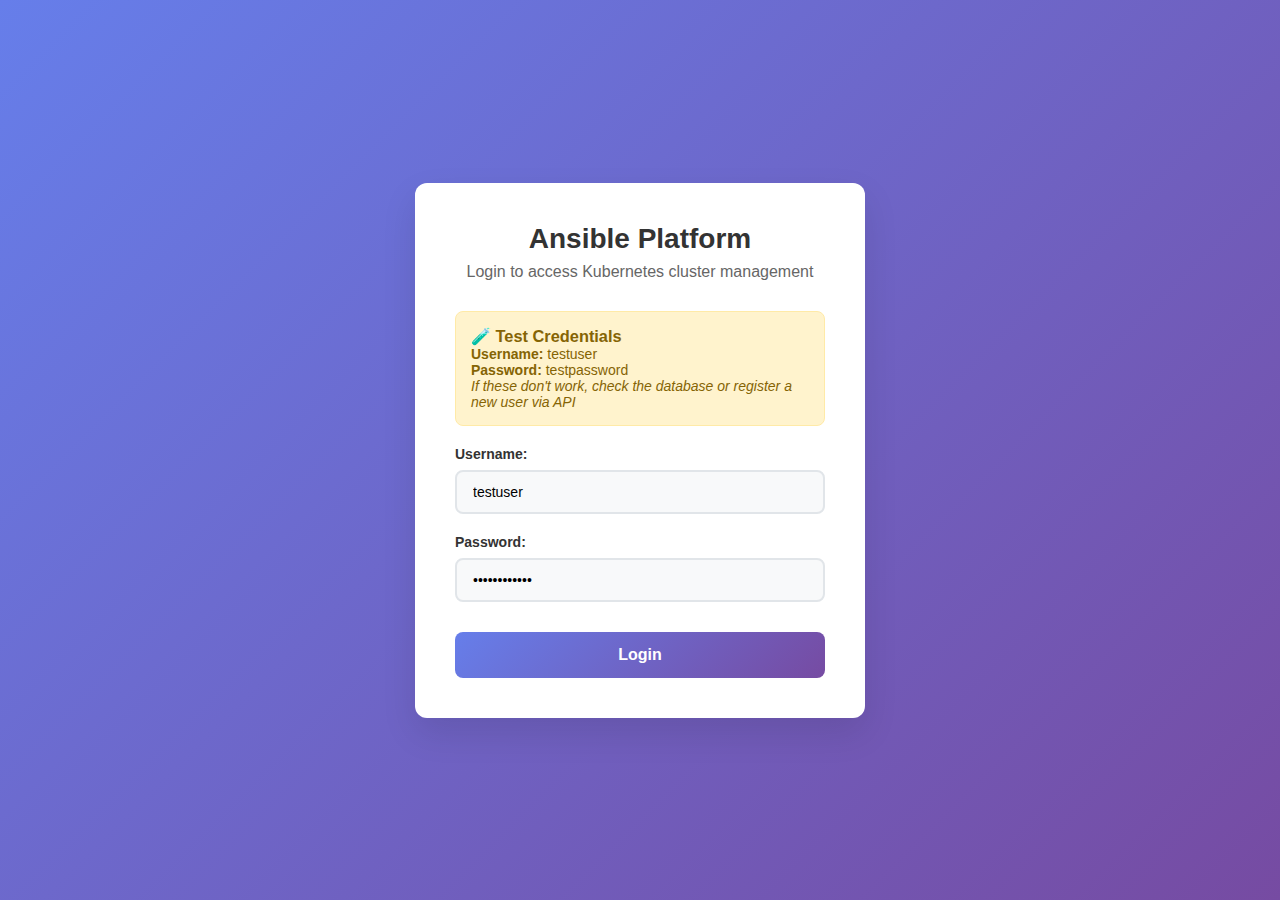
<file: login.html>
<!DOCTYPE html>
<html lang="en">
<head>
    <meta charset="UTF-8">
    <meta name="viewport" content="width=device-width, initial-scale=1.0">
    <title>Login - Ansible Platform</title>
    <style>
        * {
            margin: 0;
            padding: 0;
            box-sizing: border-box;
        }

        body {
            font-family: 'Segoe UI', Tahoma, Geneva, Verdana, sans-serif;
            background: linear-gradient(135deg, #667eea 0%, #764ba2 100%);
            min-height: 100vh;
            display: flex;
            justify-content: center;
            align-items: center;
            padding: 20px;
        }

        .container {
            background: white;
            border-radius: 12px;
            box-shadow: 0 15px 35px rgba(0, 0, 0, 0.1);
            padding: 40px;
            width: 100%;
            max-width: 450px;
        }

        .header {
            text-align: center;
            margin-bottom: 30px;
        }

        .header h1 {
            color: #333;
            font-size: 28px;
            margin-bottom: 8px;
        }

        .header p {
            color: #666;
            font-size: 16px;
        }

        .form-group {
            margin-bottom: 20px;
        }

        label {
            display: block;
            margin-bottom: 8px;
            font-weight: 600;
            color: #333;
            font-size: 14px;
        }

        input[type="text"],
        input[type="password"] {
            width: 100%;
            padding: 12px 16px;
            border: 2px solid #e1e5e9;
            border-radius: 8px;
            font-size: 14px;
            transition: all 0.3s ease;
            background: #f8f9fa;
        }

        input[type="text"]:focus,
        input[type="password"]:focus {
            outline: none;
            border-color: #667eea;
            background: white;
            box-shadow: 0 0 0 3px rgba(102, 126, 234, 0.1);
        }

        .submit-btn {
            width: 100%;
            background: linear-gradient(135deg, #667eea 0%, #764ba2 100%);
            color: white;
            border: none;
            padding: 14px 20px;
            border-radius: 8px;
            font-size: 16px;
            font-weight: 600;
            cursor: pointer;
            transition: all 0.3s ease;
            margin-top: 10px;
        }

        .submit-btn:hover {
            transform: translateY(-2px);
            box-shadow: 0 8px 25px rgba(102, 126, 234, 0.3);
        }

        .submit-btn:disabled {
            background: #ccc;
            cursor: not-allowed;
            transform: none;
            box-shadow: none;
        }

        .result {
            margin-top: 20px;
            padding: 16px;
            border-radius: 8px;
            display: none;
        }

        .result.success {
            background: #d4edda;
            color: #155724;
            border: 1px solid #c3e6cb;
            display: block;
        }

        .result.error {
            background: #f8d7da;
            color: #721c24;
            border: 1px solid #f5c6cb;
            display: block;
        }

        .result.loading {
            background: #cce7ff;
            color: #004085;
            border: 1px solid #b3d7ff;
            display: block;
        }

        .token-section {
            background: #f8f9fa;
            border-radius: 8px;
            padding: 20px;
            margin-top: 20px;
            border-left: 4px solid #28a745;
            display: none;
        }

        .token-display {
            background: #e9ecef;
            border-radius: 6px;
            padding: 15px;
            margin-top: 10px;
            font-family: 'Courier New', monospace;
            font-size: 12px;
            word-break: break-all;
            border: 1px solid #dee2e6;
        }

        .action-buttons {
            display: flex;
            gap: 10px;
            margin-top: 15px;
        }

        .action-btn {
            flex: 1;
            padding: 10px;
            border: none;
            border-radius: 6px;
            font-size: 14px;
            font-weight: 600;
            cursor: pointer;
            transition: all 0.3s ease;
        }

        .copy-btn {
            background: #28a745;
            color: white;
        }

        .copy-btn:hover {
            background: #218838;
        }

        .upload-btn {
            background: #007bff;
            color: white;
        }

        .upload-btn:hover {
            background: #0056b3;
        }

        .loading-spinner {
            border: 3px solid #f3f3f3;
            border-top: 3px solid #667eea;
            border-radius: 50%;
            width: 20px;
            height: 20px;
            animation: spin 1s linear infinite;
            display: inline-block;
            margin-right: 10px;
            vertical-align: middle;
        }

        .test-credentials {
            background: #fff3cd;
            border: 1px solid #ffeaa7;
            border-radius: 8px;
            padding: 15px;
            margin-bottom: 20px;
            font-size: 14px;
            color: #856404;
        }

        @keyframes spin {
            0% { transform: rotate(0deg); }
            100% { transform: rotate(360deg); }
        }
    </style>
</head>
<body>
    <div class="container">
        <div class="header">
            <h1>Ansible Platform</h1>
            <p>Login to access Kubernetes cluster management</p>
        </div>

        <div class="test-credentials">
            <h3>🧪 Test Credentials</h3>
            <p><strong>Username:</strong> testuser</p>
            <p><strong>Password:</strong> testpassword</p>
            <p><em>If these don't work, check the database or register a new user via API</em></p>
        </div>

        <form id="loginForm">
            <div class="form-group">
                <label for="username">Username:</label>
                <input type="text" id="username" name="username" placeholder="Enter username" required>
            </div>

            <div class="form-group">
                <label for="password">Password:</label>
                <input type="password" id="password" name="password" placeholder="Enter password" required>
            </div>

            <button type="submit" class="submit-btn" id="loginBtn">
                Login
            </button>
        </form>

        <div id="result"></div>

        <div id="tokenSection" class="token-section">
            <h3>✅ Login Successful!</h3>
            <p>Your access token:</p>
            <div id="tokenDisplay" class="token-display"></div>
            <div class="action-buttons">
                <button class="action-btn copy-btn" onclick="copyToken()">Copy Token</button>
                <button class="action-btn upload-btn" onclick="goToUpload()">Go to Upload</button>
            </div>
        </div>
    </div>

    <script>
        // Form submission
        document.getElementById('loginForm').addEventListener('submit', async function(e) {
            e.preventDefault();
            
            const username = document.getElementById('username').value;
            const password = document.getElementById('password').value;
            const loginBtn = document.getElementById('loginBtn');
            const resultDiv = document.getElementById('result');
            const tokenSection = document.getElementById('tokenSection');
            const tokenDisplay = document.getElementById('tokenDisplay');
            
            // Show loading state
            showResult('loading', 'Logging in...');
            loginBtn.disabled = true;
            loginBtn.innerHTML = '<div class="loading-spinner"></div> Logging in...';
            
            try {
                const response = await fetch('http://localhost:8000/api/login', {
                    method: 'POST',
                    headers: {
                        'Content-Type': 'application/json',
                    },
                    body: JSON.stringify({
                        username: username,
                        password: password
                    })
                });
                
                const data = await response.json();
                
                if (response.ok) {
                    const token = data.access_token;
                    showResult('success', 'Login successful!');
                    
                    // Display token
                    tokenDisplay.textContent = token;
                    tokenSection.style.display = 'block';
                    
                    // Store token in localStorage for the upload page
                    localStorage.setItem('ansible_token', token);
                    localStorage.setItem('ansible_username', username);
                    
                } else {
                    showResult('error', `Login failed: ${data.detail || 'Invalid credentials'}`);
                    tokenSection.style.display = 'none';
                }
            } catch (error) {
                showResult('error', `Network error: ${error.message}`);
                tokenSection.style.display = 'none';
            } finally {
                loginBtn.disabled = false;
                loginBtn.innerHTML = 'Login';
            }
        });

        function showResult(type, message) {
            const resultDiv = document.getElementById('result');
            resultDiv.className = `result ${type}`;
            if (type === 'loading') {
                resultDiv.innerHTML = `<div class="loading-spinner"></div> ${message}`;
            } else {
                resultDiv.innerHTML = message;
            }
            resultDiv.style.display = 'block';
        }

        function copyToken() {
            const tokenDisplay = document.getElementById('tokenDisplay');
            const token = tokenDisplay.textContent;
            
            navigator.clipboard.writeText(token).then(() => {
                alert('Token copied to clipboard!');
            }).catch(() => {
                // Fallback for older browsers
                const textArea = document.createElement('textarea');
                textArea.value = token;
                document.body.appendChild(textArea);
                textArea.select();
                document.execCommand('copy');
                document.body.removeChild(textArea);
                alert('Token copied to clipboard!');
            });
        }

        function goToUpload() {
            window.location.href = '/clusters-dashboard'; 
        }

        // Auto-fill test credentials for easier testing
        document.getElementById('username').value = 'testuser';
        document.getElementById('password').value = 'testpassword';
    </script>
</body>
</html>
</file>
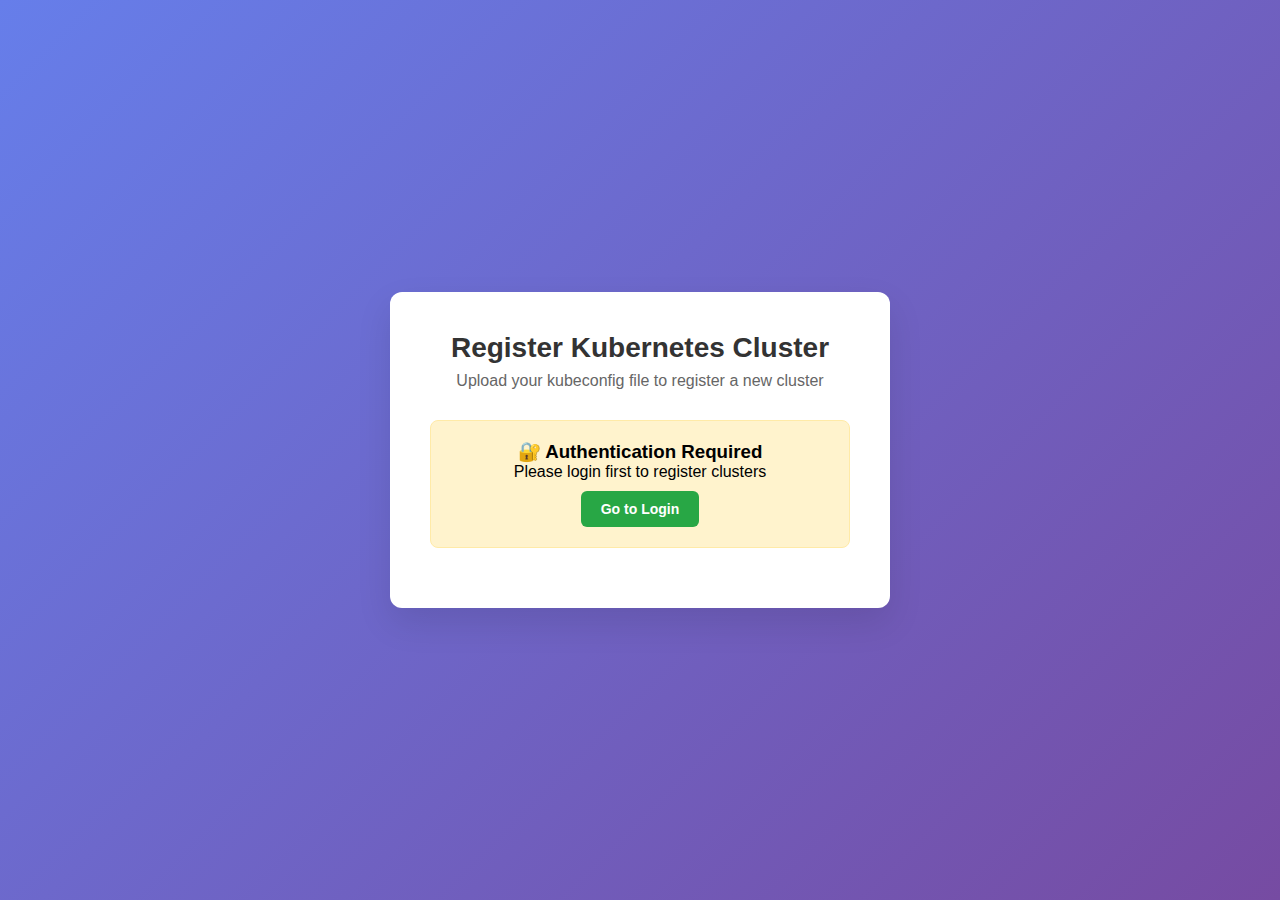
<file: upload.html>
<!DOCTYPE html>
<html lang="en">
<head>
    <meta charset="UTF-8">
    <meta name="viewport" content="width=device-width, initial-scale=1.0">
    <title>Upload Kubeconfig - Ansible Platform</title>
    <style>
        * {
            margin: 0;
            padding: 0;
            box-sizing: border-box;
        }

        body {
            font-family: 'Segoe UI', Tahoma, Geneva, Verdana, sans-serif;
            background: linear-gradient(135deg, #667eea 0%, #764ba2 100%);
            min-height: 100vh;
            display: flex;
            justify-content: center;
            align-items: center;
            padding: 20px;
        }

        .container {
            background: white;
            border-radius: 12px;
            box-shadow: 0 15px 35px rgba(0, 0, 0, 0.1);
            padding: 40px;
            width: 100%;
            max-width: 500px;
        }

        .header {
            text-align: center;
            margin-bottom: 30px;
        }

        .header h1 {
            color: #333;
            font-size: 28px;
            margin-bottom: 8px;
        }

        .header p {
            color: #666;
            font-size: 16px;
        }

        .user-info {
            background: #e7f3ff;
            border-radius: 8px;
            padding: 15px;
            margin-bottom: 20px;
            border-left: 4px solid #007bff;
        }

        .form-group {
            margin-bottom: 20px;
        }

        label {
            display: block;
            margin-bottom: 8px;
            font-weight: 600;
            color: #333;
            font-size: 14px;
        }

        input[type="text"],
        input[type="file"] {
            width: 100%;
            padding: 12px 16px;
            border: 2px solid #e1e5e9;
            border-radius: 8px;
            font-size: 14px;
            transition: all 0.3s ease;
            background: #f8f9fa;
        }

        input[type="text"]:focus,
        input[type="file"]:focus {
            outline: none;
            border-color: #667eea;
            background: white;
            box-shadow: 0 0 0 3px rgba(102, 126, 234, 0.1);
        }

        .file-input-wrapper {
            position: relative;
            overflow: hidden;
            display: inline-block;
            width: 100%;
        }

        .file-input-custom {
            display: flex;
            align-items: center;
            justify-content: space-between;
            padding: 12px 16px;
            border: 2px dashed #e1e5e9;
            border-radius: 8px;
            background: #f8f9fa;
            cursor: pointer;
            transition: all 0.3s ease;
        }

        .file-input-custom:hover {
            border-color: #667eea;
            background: #f0f4ff;
        }

        .file-input-custom.has-file {
            border-color: #28a745;
            background: #f8fff9;
        }

        .file-name {
            color: #666;
            font-size: 14px;
            flex-grow: 1;
        }

        .browse-btn {
            background: #667eea;
            color: white;
            padding: 6px 12px;
            border-radius: 6px;
            font-size: 12px;
            font-weight: 600;
            transition: background 0.3s ease;
        }

        .submit-btn {
            width: 100%;
            background: linear-gradient(135deg, #667eea 0%, #764ba2 100%);
            color: white;
            border: none;
            padding: 14px 20px;
            border-radius: 8px;
            font-size: 16px;
            font-weight: 600;
            cursor: pointer;
            transition: all 0.3s ease;
            margin-top: 10px;
        }

        .submit-btn:hover {
            transform: translateY(-2px);
            box-shadow: 0 8px 25px rgba(102, 126, 234, 0.3);
        }

        .submit-btn:disabled {
            background: #ccc;
            cursor: not-allowed;
            transform: none;
            box-shadow: none;
        }

        .result {
            margin-top: 20px;
            padding: 16px;
            border-radius: 8px;
            display: none;
        }

        .result.success {
            background: #d4edda;
            color: #155724;
            border: 1px solid #c3e6cb;
            display: block;
        }

        .result.error {
            background: #f8d7da;
            color: #721c24;
            border: 1px solid #f5c6cb;
            display: block;
        }

        .result.loading {
            background: #cce7ff;
            color: #004085;
            border: 1px solid #b3d7ff;
            display: block;
        }

        .cluster-info {
            background: #f8f9fa;
            border-radius: 8px;
            padding: 15px;
            margin-top: 15px;
            border-left: 4px solid #667eea;
        }

        .login-prompt {
            background: #fff3cd;
            border: 1px solid #ffeaa7;
            border-radius: 8px;
            padding: 20px;
            text-align: center;
            margin-bottom: 20px;
        }

        .login-btn {
            background: #28a745;
            color: white;
            border: none;
            padding: 10px 20px;
            border-radius: 6px;
            font-size: 14px;
            font-weight: 600;
            cursor: pointer;
            margin-top: 10px;
        }

        .hidden {
            display: none;
        }

        .loading-spinner {
            border: 3px solid #f3f3f3;
            border-top: 3px solid #667eea;
            border-radius: 50%;
            width: 20px;
            height: 20px;
            animation: spin 1s linear infinite;
            display: inline-block;
            margin-right: 10px;
            vertical-align: middle;
        }

        @keyframes spin {
            0% { transform: rotate(0deg); }
            100% { transform: rotate(360deg); }
        }
    </style>
</head>
<body>
    <div class="container">
        <div class="header">
            <h1>Register Kubernetes Cluster</h1>
            <p>Upload your kubeconfig file to register a new cluster</p>
        </div>

        <div id="loginPrompt" class="login-prompt">
            <h3>🔐 Authentication Required</h3>
            <p>Please login first to register clusters</p>
            <button class="login-btn" onclick="goToLogin()">Go to Login</button>
        </div>

        <div id="uploadFormContainer" class="hidden">
            <div id="userInfo" class="user-info">
                Logged in as: <strong id="usernameDisplay"></strong>
                <button style="float: right; background: #6c757d; color: white; border: none; padding: 5px 10px; border-radius: 4px; font-size: 12px;" onclick="logout()">Logout</button>
            </div>

            <form id="uploadForm">
                <div class="form-group">
                    <label for="name">Cluster Name *</label>
                    <input type="text" id="name" name="name" placeholder="e.g., production-cluster" required>
                </div>

                <div class="form-group">
                    <label for="description">Description (Optional)</label>
                    <input type="text" id="description" name="description" placeholder="e.g., Production Kubernetes cluster">
                </div>

                <div class="form-group">
                    <label for="kubeconfig_file">Kubeconfig File *</label>
                    <div class="file-input-wrapper">
                        <div class="file-input-custom" id="fileInputCustom">
                            <span class="file-name" id="fileName">No file chosen</span>
                            <span class="browse-btn">Browse</span>
                        </div>
                        <input type="file" id="kubeconfig_file" name="kubeconfig_file" 
                               accept=".yaml,.yml,.config" required>
                    </div>
                </div>

                <button type="submit" class="submit-btn" id="submitBtn">
                    Register Cluster
                </button>
            </form>

            <div id="result"></div>
            <div style="text-align: center; margin-top: 20px;">
    		<a href="/clusters-dashboard" style="color: #667eea; text-decoration: none;">
        		← Back to Clusters Dashboard
    		</a>
	    </div>

            <div id="successInfo" class="cluster-info hidden">
                <h4>🎉 Cluster Registered Successfully!</h4>
                <p><strong>ID:</strong> <span id="clusterId"></span></p>
                <p><strong>Name:</strong> <span id="clusterName"></span></p>
                <p><strong>API Server:</strong> <span id="clusterApiServer"></span></p>
                <p><strong>Status:</strong> <span id="clusterStatus"></span></p>
            </div>
        </div>
    </div>

    <script>
        // Check if user is logged in
        function checkAuth() {
            const token = localStorage.getItem('ansible_token');
            const username = localStorage.getItem('ansible_username');
            
            if (token && username) {
                document.getElementById('loginPrompt').classList.add('hidden');
                document.getElementById('uploadFormContainer').classList.remove('hidden');
                document.getElementById('usernameDisplay').textContent = username;
                return token;
            } else {
                document.getElementById('loginPrompt').classList.remove('hidden');
                document.getElementById('uploadFormContainer').classList.add('hidden');
                return null;
            }
        }

        // File input handling
        const fileInput = document.getElementById('kubeconfig_file');
        const fileInputCustom = document.getElementById('fileInputCustom');
        const fileName = document.getElementById('fileName');

        fileInput.addEventListener('change', function(e) {
            if (this.files.length > 0) {
                const file = this.files[0];
                fileName.textContent = file.name;
                fileInputCustom.classList.add('has-file');
            } else {
                fileName.textContent = 'No file chosen';
                fileInputCustom.classList.remove('has-file');
            }
        });

        // Form submission
        document.getElementById('uploadForm').addEventListener('submit', async function(e) {
            e.preventDefault();
            
            const token = checkAuth();
            if (!token) {
                alert('Please login first');
                return;
            }
            
            const formData = new FormData();
            formData.append('name', document.getElementById('name').value);
            formData.append('description', document.getElementById('description').value);
            formData.append('kubeconfig_file', fileInput.files[0]);
            
            const submitBtn = document.getElementById('submitBtn');
            const resultDiv = document.getElementById('result');
            
            // Show loading state
            showResult('loading', 'Uploading and validating kubeconfig file...');
            submitBtn.disabled = true;
            submitBtn.innerHTML = '<div class="loading-spinner"></div> Registering...';
            
            try {
                const response = await fetch('http://localhost:8000/api/clusters/register/upload', {
                    method: 'POST',
                    headers: {
                        'Authorization': `Bearer ${token}`
                    },
                    body: formData
                });
                
                const data = await response.json();
                
                if (response.ok) {
                    showResult('success', 'Cluster registered successfully!');
                    showSuccessInfo(data);
                } else {
                    showResult('error', `Error: ${data.detail || 'Unknown error occurred'}`);
                }
            } catch (error) {
                showResult('error', `Network error: ${error.message}`);
            } finally {
                submitBtn.disabled = false;
                submitBtn.innerHTML = 'Register Cluster';
            }
        });

        function showResult(type, message) {
            const resultDiv = document.getElementById('result');
            resultDiv.className = `result ${type}`;
            if (type === 'loading') {
                resultDiv.innerHTML = `<div class="loading-spinner"></div> ${message}`;
            } else {
                resultDiv.innerHTML = message;
            }
            resultDiv.style.display = 'block';
        }

        function showSuccessInfo(clusterData) {
            document.getElementById('clusterId').textContent = clusterData.id;
            document.getElementById('clusterName').textContent = clusterData.name;
            document.getElementById('clusterApiServer').textContent = clusterData.api_server || 'N/A';
            document.getElementById('clusterStatus').textContent = clusterData.status;
            document.getElementById('successInfo').classList.remove('hidden');
        }

        function goToLogin() {
            window.location.href = '/login';
        }

        function logout() {
            localStorage.removeItem('ansible_token');
            localStorage.removeItem('ansible_username');
            checkAuth();
        }

        // Check authentication on page load
        checkAuth();
    </script>
</body>
</html>
</file>
